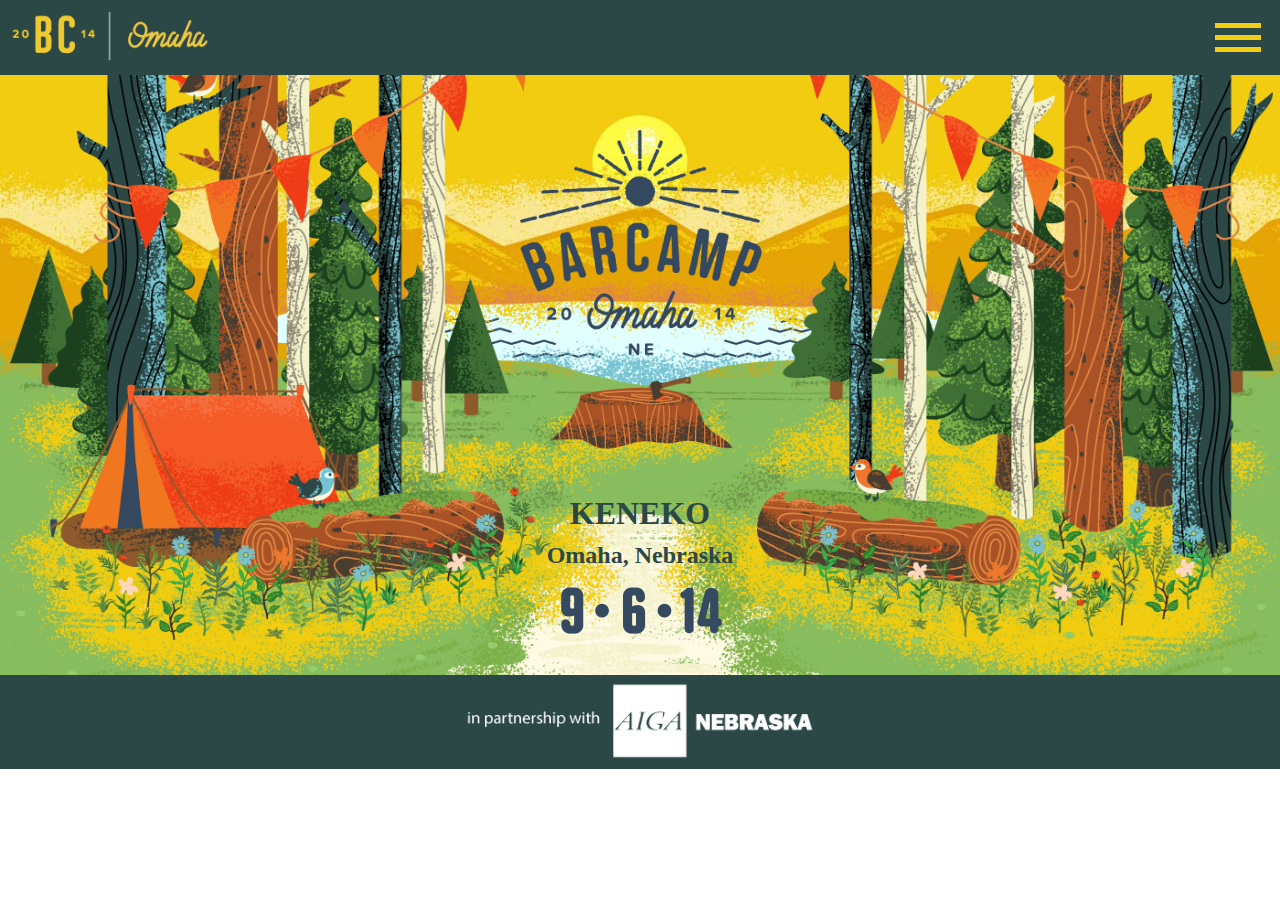
<file: barcamp-example-build-absolute 2/index.html>
<!DOCTYPE html> 
<html>
    <head>
        <script src="index.js" type="text/javascript"></script>
        <!-- Stylesheets-->
        <link rel="stylesheet" type="text/css" href="normalize.css">
        <link rel="stylesheet" type="text/css" href="global.css">
        
        <!-- Fonts -->
        <link href='http://fonts.googleapis.com/css?family=Rokkitt' rel='stylesheet' type='text/css'>
    </head>
    
    <body>
        <div class="header">
            <div class="barcamp--logo clearfix">
                <a target="_parent" href="http://barcampomaha.org/"><img class="barcamp--logo__graphic" src="assets/header_logo.png"></a>
                <img class="menu" src="assets/menu.png">
                <div id='hamburger_menu' class="shrink_hamburger_menu">
                  <ul>
                    <li>Home</li>
                    <li>Register</li>
                    <li>Facebook</li>
                    <li>Twitter</li>                                                        
                  </ul>
                </div>
            </div>
            <div class="header--image">
                <div class="image--container">
                    <div class="lake">
                    </div>
                    <div class="trees">
                    </div>
                    <div class="logo">
                        <img class="hero--logo" src="assets/hero_logo.png">
                        <h1>Keneko</h1>
                        <h2>Omaha, Nebraska</h2>
                        <img class="date" src="assets/date.png">
                    </div>
                </div>
            </div>
            <div class="aiga">
                <a target="_blank" href="https://nebraska.aiga.org/"><img class="aiga--graphic" src="assets/aiga.png"></a>
            </div>
        </div>
    </body>
</html>
</file>
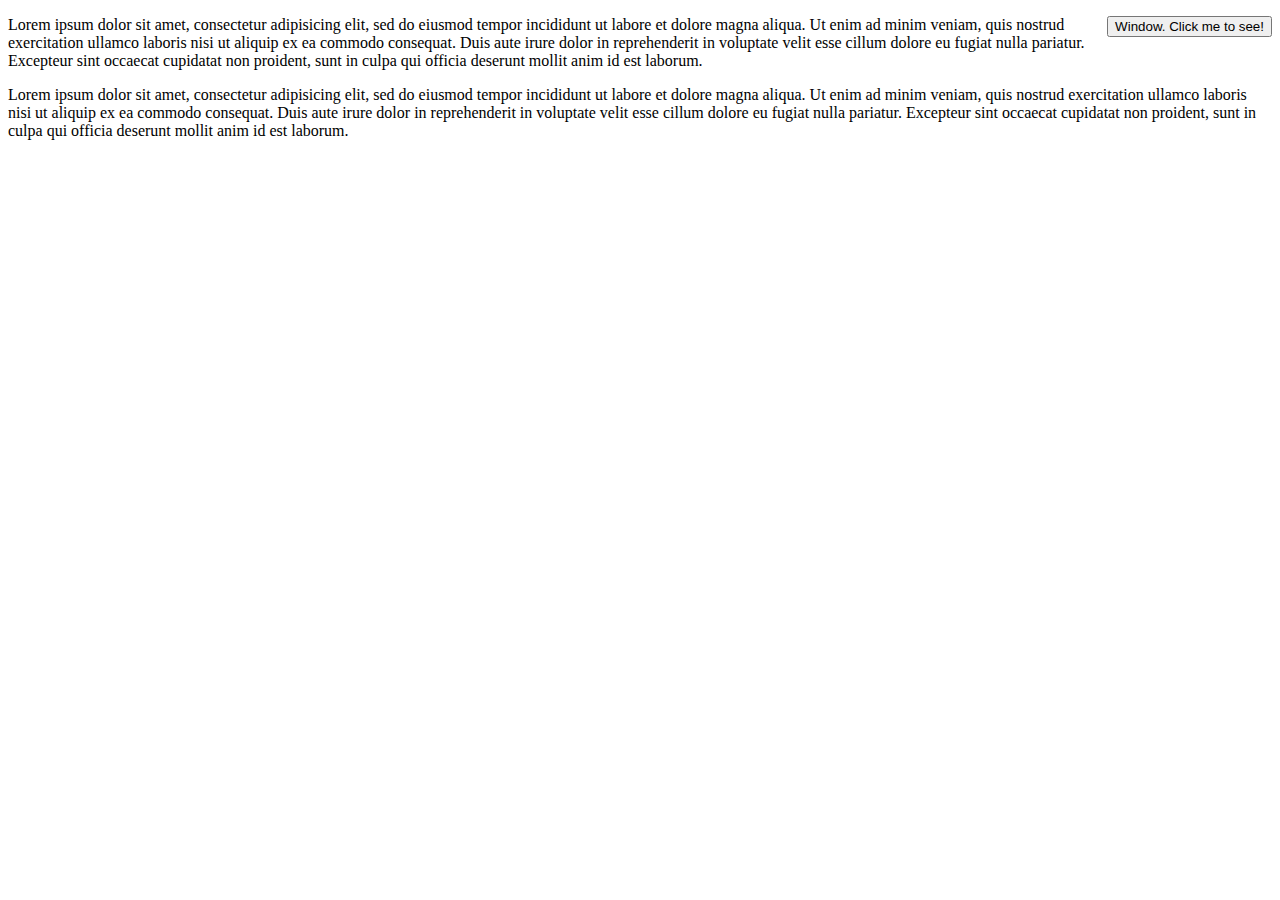
<file: modal window/index.html>
<!doctype html>
<html>
  <head>
    <title>Modal Window Example</title>
    <script type='text/javascript' src='modal.js'></script>
    <link rel='stylesheet' href='modal.css'>
  </head>
  <body>
    <button id="open_window">Window. Click me to see!</button>
    <p>Lorem ipsum dolor sit amet, consectetur adipisicing elit, sed do eiusmod tempor incididunt ut labore et dolore magna aliqua. Ut enim ad minim veniam, quis nostrud exercitation ullamco laboris nisi ut aliquip ex ea commodo consequat. Duis aute irure dolor in reprehenderit in voluptate velit esse cillum dolore eu fugiat nulla pariatur. Excepteur sint occaecat cupidatat non proident, sunt in culpa qui officia deserunt mollit anim id est laborum.</p>
    <p>Lorem ipsum dolor sit amet, consectetur adipisicing elit, sed do eiusmod tempor incididunt ut labore et dolore magna aliqua. Ut enim ad minim veniam, quis nostrud exercitation ullamco laboris nisi ut aliquip ex ea commodo consequat. Duis aute irure dolor in reprehenderit in voluptate velit esse cillum dolore eu fugiat nulla pariatur. Excepteur sint occaecat cupidatat non proident, sunt in culpa qui officia deserunt mollit anim id est laborum.</p>
    <div id='backgrounddimmer'>
      <div id='modalwindow'>
        <div id='xtoclose'>
          x
        </div>
        This is a modal window! Hi!
      </div>
    </div>
  </body>
</html>
</file>
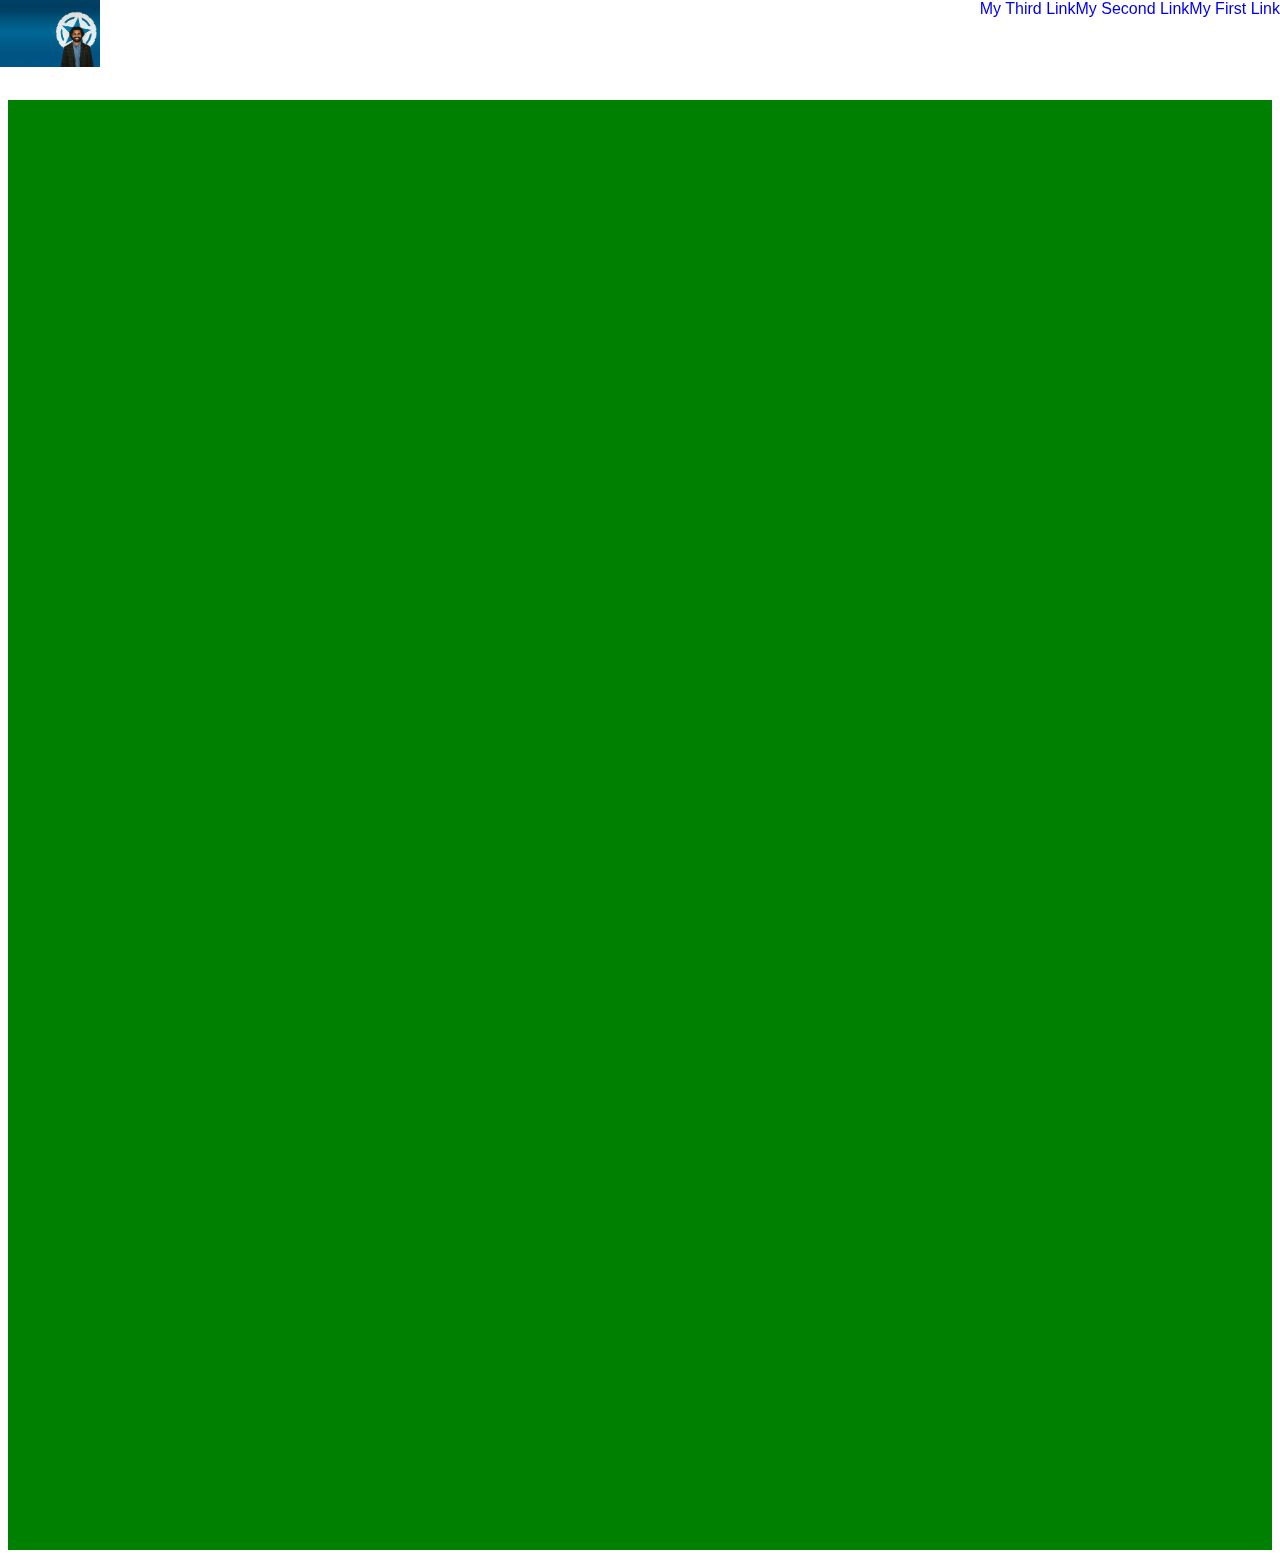
<file: shrinking-tab/index.html>
<!doctype html>
<html>
  <head>
    <title>My Shrinking Header</title>
    <script src="global.js" type="text/javascript"></script>
    <link rel="stylesheet" href="global.css">
  </head>
  <body>
    <header>
      <img id="image-to-stay" src="logocodeschool.png" style="width: 50px" class='hide'>
      <img id="image-to-go" src="sumeetcodeschool.jpg" style="width: 100px" class='show'>
      <nav>
        <ul>
          <li><a href="/first_link">My First Link</a></li>
          <li><a href="/second_link">My Second Link</a></li>
          <li><a href="/third_link">My Third Link</a></li>
        </ul>
      </nav>
      <div style="clear: both"></div>
    </header>
    <div id="primary">
      <p>Something else goes here!!!</p>
      <p>More content</p>      
      
    </div>

  </body>
  
</html>
</file>
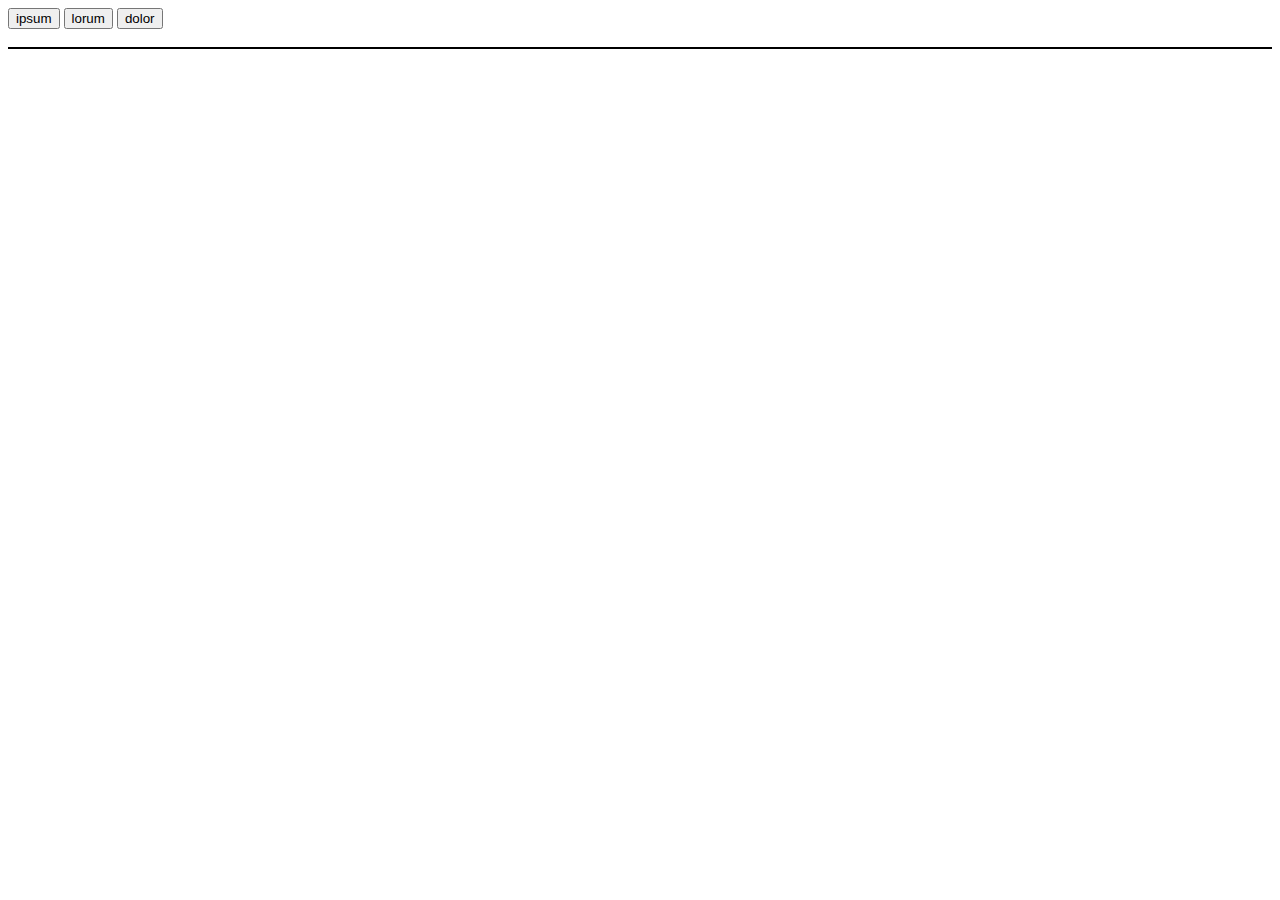
<file: tab-index.html>
<!DOCTYPE html>
<html>
  <head>
    <title>Tabs</title>
    <script type="text/javascript" src="tab-global.js"></script>
  </head>
  
  <body>
    <div>
      <button id="ipsum">ipsum</button>
      <button id="lorum">lorum</button>
      <button id="dolor">dolor</button>
    </div>
    <br>
    <div id="content" style="border: 1px solid black"> 
    </div>
    
  </body>
  
</html>
</file>
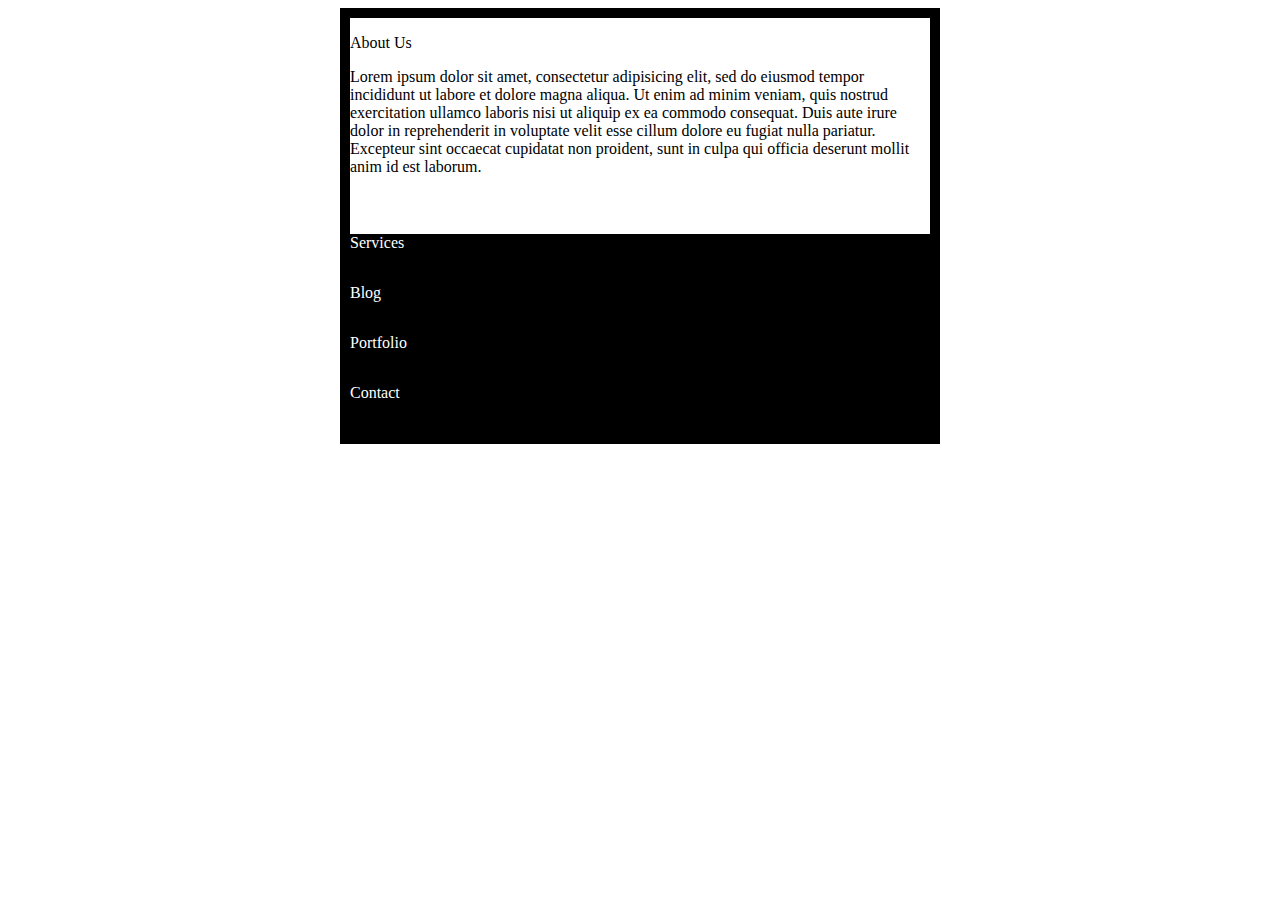
<file: accordion/accordion.html>
<!doctype html>
<html>
  <head>
    <title>My Accordion</title>
    <script type="text/javascript" src="accordion.js"></script>
    <link rel="stylesheet" href="accordion.css">
  </head>
  <body>
    <div class="container">
      <div id="about" class="section">
        <div class="bar invisible">About Us</div>
        <div class="paragraph visible">
<!--Always keep the bar above the paragraph in the html.  OR YOU WILL BE SORRY.  Your javascript depends on it -->
          
          <p>About Us</p>
          <p>Lorem ipsum dolor sit amet, consectetur adipisicing elit, sed do eiusmod tempor incididunt ut labore et dolore magna aliqua. Ut enim ad minim veniam, quis nostrud exercitation ullamco laboris nisi ut aliquip ex ea commodo consequat. Duis aute irure dolor in reprehenderit in voluptate velit esse cillum dolore eu fugiat nulla pariatur. Excepteur sint occaecat cupidatat non proident, sunt in culpa qui officia deserunt mollit anim id est laborum.</p></div>
      </div>
      <div id="services" class="section">
        <div class="bar visible">Services</div>
        <div class="paragraph invisible">
          <p>Services</p>
          <p>Lorem ipsum dolor sit amet, consectetur adipisicing elit, sed do eiusmod tempor incididunt ut labore et dolore magna aliqua. Ut enim ad minim veniam, quis nostrud exercitation ullamco laboris nisi ut aliquip ex ea commodo consequat. Duis aute irure dolor in reprehenderit in voluptate velit esse cillum dolore eu fugiat nulla pariatur. Excepteur sint occaecat cupidatat non proident, sunt in culpa qui officia deserunt mollit anim id est laborum.</p></div>
      </div>
      <div id="blog" class="section">
        <div class="bar visible">Blog</div>
        <div class="paragraph invisible">          
          <p>Blog</p>
          <p>Lorem ipsum dolor sit amet, consectetur adipisicing elit, sed do eiusmod tempor incididunt ut labore et dolore magna aliqua. Ut enim ad minim veniam, quis nostrud exercitation ullamco laboris nisi ut aliquip ex ea commodo consequat. Duis aute irure dolor in reprehenderit in voluptate velit esse cillum dolore eu fugiat nulla pariatur. Excepteur sint occaecat cupidatat non proident, sunt in culpa qui officia deserunt mollit anim id est laborum.</p></div>
      </div>
      <div id="portfolio" class="section">
        <div class="bar visible">Portfolio</div>
        <div class="paragraph invisible">          
          <p>Portfolio</p>
          <p>Lorem ipsum dolor sit amet, consectetur adipisicing elit, sed do eiusmod tempor incididunt ut labore et dolore magna aliqua. Ut enim ad minim veniam, quis nostrud exercitation ullamco laboris nisi ut aliquip ex ea commodo consequat. Duis aute irure dolor in reprehenderit in voluptate velit esse cillum dolore eu fugiat nulla pariatur. Excepteur sint occaecat cupidatat non proident, sunt in culpa qui officia deserunt mollit anim id est laborum.</p></div>
      </div>
      <div id="contact" class="section">
        <div class="bar visible">Contact</div>
        <div class="paragraph invisible">          
          <p>Contact</p>
          <p>Lorem ipsum dolor sit amet, consectetur adipisicing elit, sed do eiusmod tempor incididunt ut labore et dolore magna aliqua. Ut enim ad minim veniam, quis nostrud exercitation ullamco laboris nisi ut aliquip ex ea commodo consequat. Duis aute irure dolor in reprehenderit in voluptate velit esse cillum dolore eu fugiat nulla pariatur. Excepteur sint occaecat cupidatat non proident, sunt in culpa qui officia deserunt mollit anim id est laborum.</p></div>
      </div>
      
    </div>
    
  </body>
  
</html>
</file>
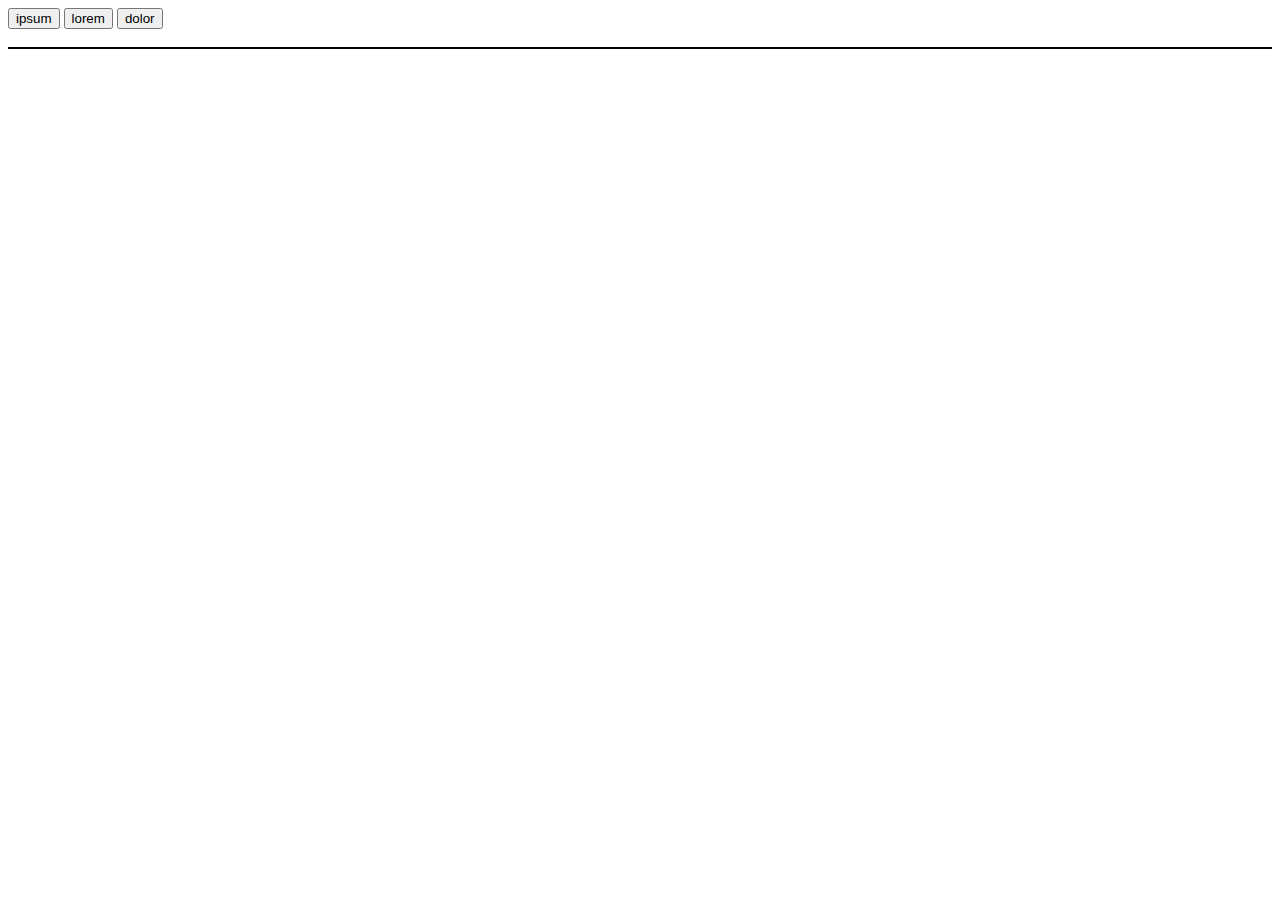
<file: tabs/tab-index.html>
<!DOCTYPE html>
<html>
  <head>
    <title>Tabs</title>
    <script type="text/javascript" src="tab-global.js"></script>
  </head>
  
  <body>
    <div>
      <button id="ipsum" class="tab">ipsum</button>
      <button id="lorem" class="tab">lorem</button>
      <button id="dolor" class="tab">dolor</button>
    </div>
    <br>
    <div id="content" style="border: 1px solid black"> 
    </div>
    
  </body>
  
</html>
</file>
<file: barcamp-example-build-absolute 2/global.css>
/* General  Styles */ 
.clearfix {
    overflow: auto;
}

/* Fonts */
h1 {
  margin: 10px 0;
  font-family: "Rokkit", serif;
  color: #2B4847;
  text-transform: uppercase;
}

h2 {
  margin: 10px 0;
  font-family: "Rokkit", serif;
  color: #2B4847;
}

/* Header Bar */
.barcamp--logo {
  padding: 10px 0 10px 10px;
  background: #2B4847;
}

.barcamp--logo__graphic {
  width: 200px;
}

.menu {
  float: right;
  margin-top: 8px;
  margin-right: 10px;
}

/* Header Scene */
.header--image {
  position: relative;
  height: 600px;
  background: url('assets/mountains.jpg');
  background-position: 50% 50%;
  background-size: cover;
  text-align: center;
}

.trees {
  position: absolute;
  left: 0;
  top: 0;
  height: 600px;
  width: 100%;
  background: url('assets/trees.png');
  background-position: 50% 50%;
  background-size: cover;
}

.lake {
  position: absolute;
  left: 0;
  top: 0;
  height: 600px;
  width: 100%;
  background: url('assets/lake.png');
  background-position: 50% 50%;
  background-size: cover;
}

.logo {
  position: relative;
  z-index: 100;
  
}

.image--container {
  width: 250px;
  margin: 0 auto;
}

.hero--logo {
  width: 100%;
  margin-top: 50px;
}

.date {
  width: 70%
}

/* AIGA Bar */
.aiga {
  padding: 5px 0;
  background:#2B4847;
  text-align: center;
}

.aiga--graphic {
  width: 90%;
  max-width: 350px;
}

#hamburger_menu {
  position: absolute;
  right: 74px;
  text-align: center;
  background: #2B4847;
  width: 200px;
  color: white;
  z-index: 999999;
  overflow: hidden;
}

.shrink_hamburger_menu {
  height: 0px;
  -webkit-transition: height 1s; /* Safari */
     transition: height 1s;
}

.grow_hamburger_menu {
  height: 200px;
  -webkit-transition: height 1s; /* Safari */
     transition: height 1s;
}
</file>
<file: modal window/modal.css>
#backgrounddimmer {
  position: absolute;
  top: 0px;
  opacity: .8;
  display: none;
  width: 100%;
  height: 100vh;
  background: gray;
}

#modalwindow {
  position: absolute;
  top: 5px;
  left: 5px;
  width: 50%;
  background: red;
  height: 300px;
  border: 5px solid black;
  opacity: 1;
}

#xtoclose {
  float: right;
  position: relative;
  top: 5px;
  right: 10px;
}

body {
  background: white;
}

button {
  float: right;
}
</file>
<file: shrinking-tab/global.css>
* {
  box-sizing: border-box;
  font-family: sans-serif;
}


ul {
  list-style-type: none;
  margin: 0px;
  padding: 0px;
}

nav a {
  float: right;
  text-decoration: none;
}


#image-to-stay {
  float: left;
  
}

#image-to-go {
  float: left;
}

header {
  position: fixed;
  height: 100px;
  background: #FFF none repeat scroll 0% 0%;
  margin-top: 0px;
  top: 0px;
  left: 0px;
  width: 100%;
}


#primary {
  margin-top: 50px;
  background: green;
  width: 100%;
  color: white;
  height: 1500px;
}

.hide {
  display: none;
}

.show {
  display: inline-block;
}
</file>
<file: accordion/accordion.css>
* {
  box-sizing: border-box;
}


.container {
  border: 10px black solid;
  width: 600px;
  margin: auto;
}

.paragraph {
  height: 200px;
  width: 100%;
  color: black;
}

.bar {
  background: black;
  color: white;
  height: 50px;
  width: 100%;
  display: block;
}

.visible {
  display: block;
}

.invisible {
  display: none;
}

.bar:hover {
  opacity: .8;
}
</file>
